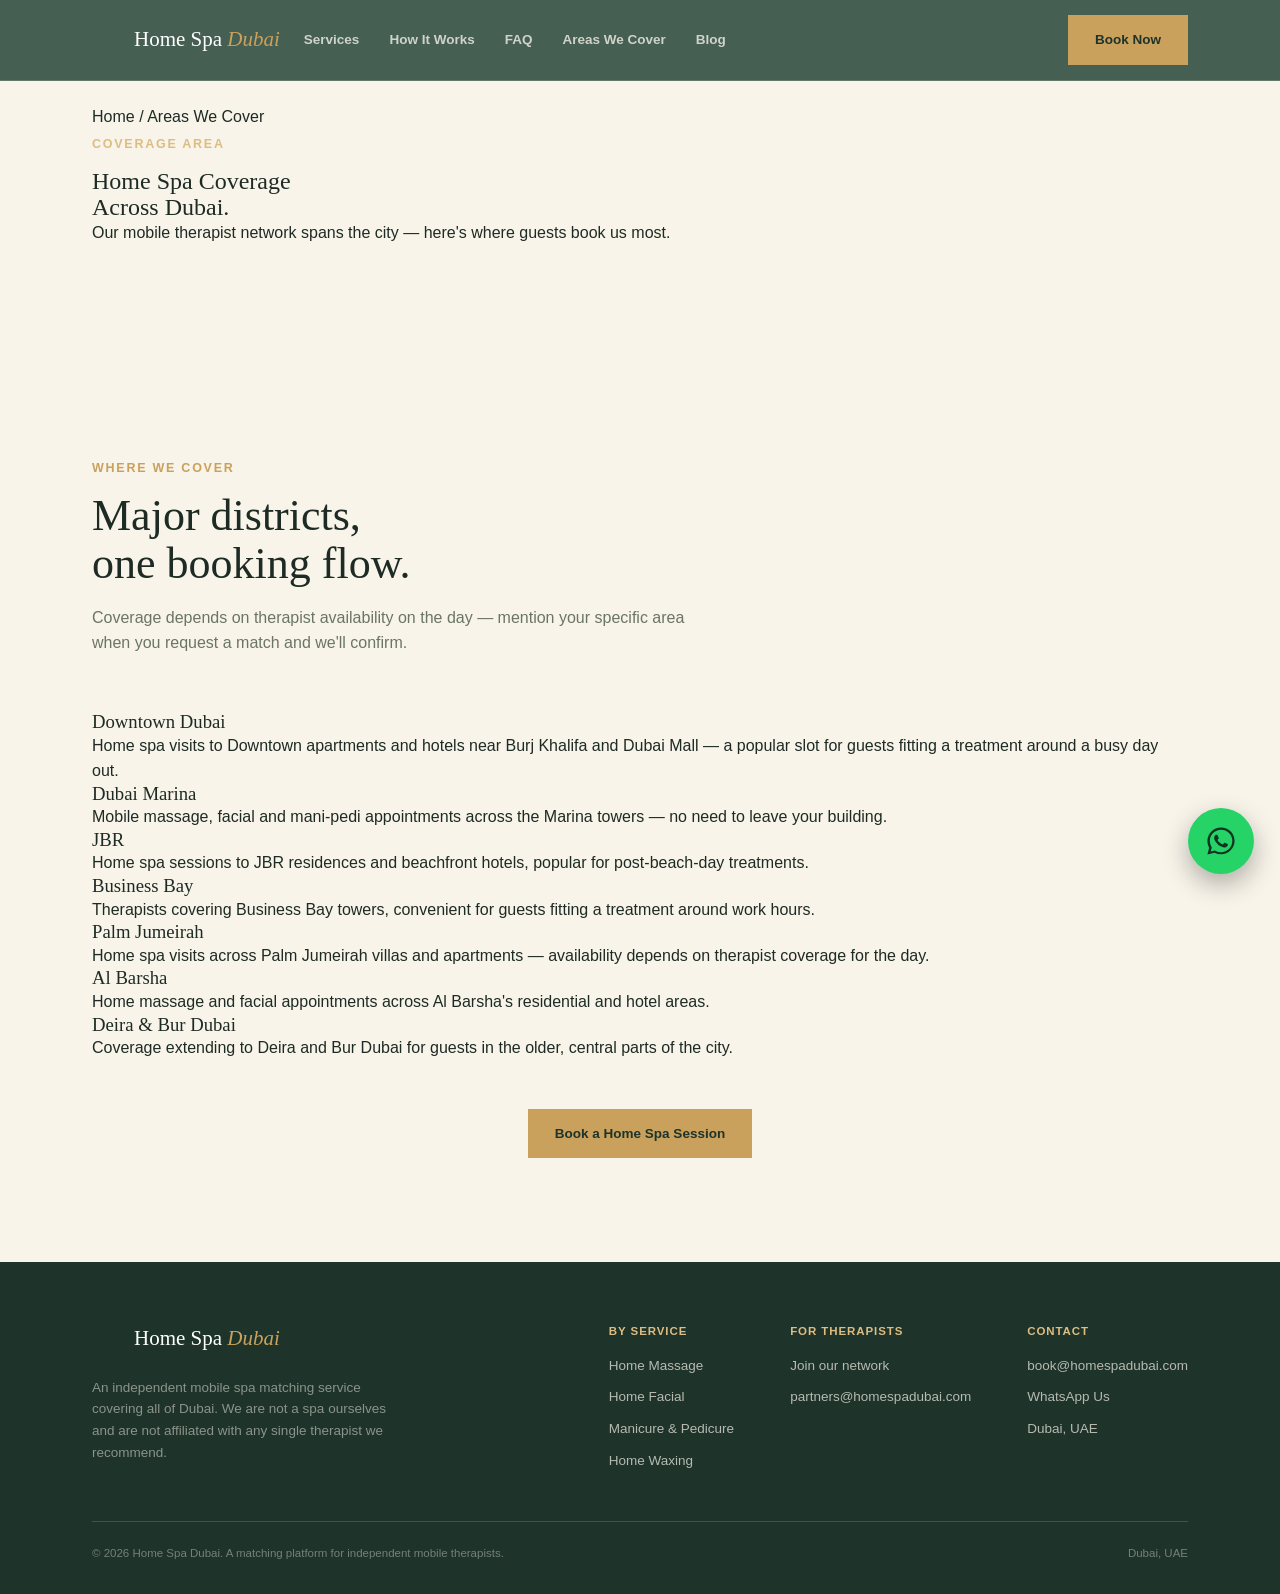
<file: areas-we-cover.html>
<!DOCTYPE html>
<html lang="en">
<head>
<meta charset="UTF-8">
<meta name="viewport" content="width=device-width, initial-scale=1.0">
<title>Areas We Cover in Dubai — Home Spa Coverage Map | Home Spa Dubai</title>
<meta name="description" content="Home Spa Dubai covers Downtown, Marina, JBR, Business Bay, Palm Jumeirah, Al Barsha, Deira and Bur Dubai. Book a mobile spa therapist to your door.">
<meta name="robots" content="index, follow, max-image-preview:large, max-snippet:-1, max-video-preview:-1">
<link rel="canonical" href="https://www.homespadubai.com/areas-we-cover.html">

<meta name="google-site-verification" content="REPLACE_WITH_YOUR_GSC_CODE">
<meta name="msvalidate.01" content="REPLACE_WITH_YOUR_BING_CODE">

<meta property="og:type" content="website">
<meta property="og:site_name" content="Home Spa Dubai">
<meta property="og:title" content="Areas We Cover in Dubai — Home Spa Coverage Map | Home Spa Dubai">
<meta property="og:description" content="Home Spa Dubai covers Downtown, Marina, JBR, Business Bay, Palm Jumeirah, Al Barsha, Deira and Bur Dubai. Book a mobile spa therapist to your door.">
<meta property="og:image" content="https://images.unsplash.com/photo-1552693673-1bf958298935?w=1200&q=80&auto=format&fit=crop">
<meta property="og:image:width" content="1200">
<meta property="og:image:height" content="800">
<meta property="og:url" content="https://www.homespadubai.com/areas-we-cover.html">
<meta property="og:locale" content="en_AE">

<meta name="twitter:card" content="summary_large_image">
<meta name="twitter:title" content="Areas We Cover in Dubai — Home Spa Coverage Map | Home Spa Dubai">
<meta name="twitter:description" content="Home Spa Dubai covers Downtown, Marina, JBR, Business Bay, Palm Jumeirah, Al Barsha, Deira and Bur Dubai. Book a mobile spa therapist to your door.">
<meta name="twitter:image" content="https://images.unsplash.com/photo-1552693673-1bf958298935?w=1200&q=80&auto=format&fit=crop">

<link rel="preconnect" href="https://fonts.googleapis.com">
<link rel="preconnect" href="https://fonts.gstatic.com" crossorigin>
<link rel="preconnect" href="https://images.unsplash.com">
<link href="https://fonts.googleapis.com/css2?family=Poppins:wght@500;600;700&family=Nunito+Sans:wght@400;500;600;700&display=swap" rel="stylesheet">

<script type="application/ld+json">
{
  "@context": "https://schema.org",
  "@type": "LocalBusiness",
  "name": "Home Spa Dubai",
  "description": "Independent mobile spa matching service covering Downtown Dubai, Dubai Marina, JBR, Business Bay, Palm Jumeirah, Al Barsha, Deira and Bur Dubai.",
  "url": "https://www.homespadubai.com/areas-we-cover.html",
  "areaServed": [
    {"@type": "Place", "name": "Downtown Dubai"},
    {"@type": "Place", "name": "Dubai Marina"},
    {"@type": "Place", "name": "JBR"},
    {"@type": "Place", "name": "Business Bay"},
    {"@type": "Place", "name": "Palm Jumeirah"},
    {"@type": "Place", "name": "Al Barsha"},
    {"@type": "Place", "name": "Deira"},
    {"@type": "Place", "name": "Bur Dubai"}
  ],
  "priceRange": "Free service"
}
</script>

<link rel="stylesheet" href="style.css">
</head>
<body>
<nav class="nav">
  <div class="nav-inner">
    <a href="index.html" class="brand">
      <svg class="brand-mark" viewBox="0 0 32 32" fill="none" xmlns="http://www.w3.org/2000/svg" aria-hidden="true">
        <path d="M16 4C10 10 6 15 6 20a10 10 0 0 0 20 0c0-5-4-10-10-16Z" stroke="var(--teal)" stroke-width="2.2" stroke-linejoin="round"/>
      </svg>
      <span class="brand-word">Home Spa <em>Dubai</em></span>
    </a>
    <div class="nav-links">
      <a href="index.html#services">Services</a>
      <a href="index.html#how">How It Works</a>
      <a href="index.html#faq">FAQ</a>
      <a href="areas-we-cover.html">Areas We Cover</a>
      <a href="blog.html">Blog</a>
    </div>
    <div class="nav-cta">
      <a class="btn btn-primary" href="index.html#book">Book Now</a>
      <button class="nav-burger" aria-label="Menu" aria-expanded="false">
        <svg viewBox="0 0 24 24" fill="none" stroke="currentColor" stroke-width="2" stroke-linecap="round">
          <line x1="3" y1="6" x2="21" y2="6"></line>
          <line x1="3" y1="12" x2="21" y2="12"></line>
          <line x1="3" y1="18" x2="21" y2="18"></line>
        </svg>
      </button>
    </div>
  </div>
  <div class="mobile-links">
    <a href="index.html#services">Services</a>
    <a href="index.html#how">How It Works</a>
    <a href="index.html#faq">FAQ</a>
    <a href="areas-we-cover.html">Areas We Cover</a>
    <a href="blog.html">Blog</a>
    <a href="index.html#book">Book Now</a>
  </div>
</nav>

<main id="main">
  <section class="page-hero">
    <div class="wrap">
      <div class="page-hero-crumb"><a href="index.html">Home</a> / Areas We Cover</div>
      <div class="eyebrow eyebrow-light">Coverage Area</div>
      <h1>Home Spa Coverage<br>Across Dubai.</h1>
      <p>Our mobile therapist network spans the city — here's where guests book us most.</p>
    </div>
  </section>

  <section>
    <div class="wrap">
      <div class="sec-head">
        <div class="eyebrow">Where We Cover</div>
        <h2>Major districts,<br>one booking flow.</h2>
        <p>Coverage depends on therapist availability on the day — mention your specific area when you request a match and we'll confirm.</p>
      </div>
      <div class="areas-grid">
        <div class="area-block">
          <h3>Downtown Dubai</h3>
          <p>Home spa visits to Downtown apartments and hotels near Burj Khalifa and Dubai Mall — a popular slot for guests fitting a treatment around a busy day out.</p>
        </div>
        <div class="area-block">
          <h3>Dubai Marina</h3>
          <p>Mobile massage, facial and mani-pedi appointments across the Marina towers — no need to leave your building.</p>
        </div>
        <div class="area-block">
          <h3>JBR</h3>
          <p>Home spa sessions to JBR residences and beachfront hotels, popular for post-beach-day treatments.</p>
        </div>
        <div class="area-block">
          <h3>Business Bay</h3>
          <p>Therapists covering Business Bay towers, convenient for guests fitting a treatment around work hours.</p>
        </div>
        <div class="area-block">
          <h3>Palm Jumeirah</h3>
          <p>Home spa visits across Palm Jumeirah villas and apartments — availability depends on therapist coverage for the day.</p>
        </div>
        <div class="area-block">
          <h3>Al Barsha</h3>
          <p>Home massage and facial appointments across Al Barsha's residential and hotel areas.</p>
        </div>
        <div class="area-block">
          <h3>Deira & Bur Dubai</h3>
          <p>Coverage extending to Deira and Bur Dubai for guests in the older, central parts of the city.</p>
        </div>
      </div>
      <div style="text-align:center; margin-top:48px;">
        <a class="btn btn-primary" href="index.html#book">Book a Home Spa Session</a>
      </div>
    </div>
  </section>

</main>

<footer>
  <div class="wrap">
    <div class="footer-top">
      <div class="footer-brand">
        <a href="index.html" class="brand">
          <svg class="brand-mark" viewBox="0 0 32 32" fill="none" xmlns="http://www.w3.org/2000/svg" aria-hidden="true">
            <path d="M16 4C10 10 6 15 6 20a10 10 0 0 0 20 0c0-5-4-10-10-16Z" stroke="var(--teal)" stroke-width="2.2" stroke-linejoin="round"/>
          </svg>
          <span class="brand-word">Home Spa <em>Dubai</em></span>
        </a>
        <p>An independent mobile spa matching service covering all of Dubai. We are not a spa ourselves and are not affiliated with any single therapist we recommend.</p>
      </div>
      <div class="footer-cols">
        <div class="footer-col">
          <h4>By Service</h4>
          <a href="home-massage-dubai.html">Home Massage</a>
          <a href="home-facial-dubai.html">Home Facial</a>
          <a href="home-manicure-pedicure-dubai.html">Manicure &amp; Pedicure</a>
          <a href="home-waxing-dubai.html">Home Waxing</a>
        </div>
        <div class="footer-col">
          <h4>For Therapists</h4>
          <a href="mailto:partners@homespadubai.com">Join our network</a>
          <span>partners@homespadubai.com</span>
        </div>
        <div class="footer-col">
          <h4>Contact</h4>
          <a href="mailto:book@homespadubai.com">book@homespadubai.com</a>
          <a href="https://wa.me/9715ZZZZZZZZ" target="_blank" rel="noopener">WhatsApp Us</a>
          <span>Dubai, UAE</span>
        </div>
      </div>
    </div>
    <div class="footer-bottom">
      <span>© 2026 Home Spa Dubai. A matching platform for independent mobile therapists.</span>
      <span>Dubai, UAE</span>
    </div>
  </div>
</footer>

<a href="https://wa.me/9715ZZZZZZZZ?text=Hi%2C%20I%27d%20like%20to%20book%20a%20home%20spa%20session%20in%20Dubai" class="whatsapp-float" target="_blank" rel="noopener" aria-label="Chat on WhatsApp">
  <svg viewBox="0 0 32 32" width="34" height="34" fill="currentColor" aria-hidden="true"><path d="M16.004 3.2c-7.06 0-12.8 5.74-12.8 12.8 0 2.258.594 4.4 1.63 6.246L3.2 28.8l6.73-1.766a12.73 12.73 0 0 0 6.074 1.546h.006c7.06 0 12.8-5.74 12.8-12.8s-5.74-12.58-12.806-12.58Zm0 23.36a10.5 10.5 0 0 1-5.35-1.464l-.384-.228-3.994 1.048 1.066-3.894-.25-.4a10.53 10.53 0 0 1-1.612-5.622c0-5.834 4.746-10.58 10.586-10.58 2.828 0 5.486 1.102 7.486 3.104a10.51 10.51 0 0 1 3.098 7.484c0 5.834-4.746 10.552-10.646 10.552Zm5.802-7.906c-.318-.16-1.882-.928-2.174-1.034-.292-.108-.504-.16-.716.16-.212.318-.822 1.034-1.008 1.246-.186.212-.372.238-.69.08-.318-.16-1.344-.496-2.56-1.578-.946-.844-1.586-1.886-1.772-2.204-.186-.318-.02-.49.14-.65.144-.144.318-.372.478-.558.16-.186.212-.318.318-.53.106-.212.052-.398-.026-.558-.08-.16-.716-1.726-.982-2.364-.258-.622-.522-.538-.716-.548l-.61-.01c-.212 0-.558.08-.85.398-.292.318-1.114 1.088-1.114 2.652s1.14 3.076 1.298 3.288c.16.212 2.244 3.428 5.436 4.806.76.328 1.352.524 1.814.67.762.242 1.456.208 2.004.126.612-.092 1.882-.77 2.148-1.512.266-.742.266-1.378.186-1.512-.078-.134-.29-.212-.608-.372Z"/></svg>
</a>

<script src="script.js"></script>
</body>
</html>
</file>
<file: style.css>
:root{
  --forest:#2C4A3E;
  --forest-2:#1E332A;
  --gold:#C9A15C;
  --gold-soft:#DDBD82;
  --cream:#F8F4EA;
  --ink:#1E2B24;
  --stone:#6B7566;
  --white:#FFFFFF;
  --line:rgba(30,43,36,0.1);
  --line-on-dark:rgba(248,244,234,0.16);
  --display:'DM Serif Display', serif;
  --body:'Karla', sans-serif;
}

*{ margin:0; padding:0; box-sizing:border-box; }
html{ scroll-behavior:smooth; }
body{
  background:var(--cream);
  color:var(--ink);
  font-family:var(--body);
  line-height:1.6;
  -webkit-font-smoothing:antialiased;
  overflow-x:hidden;
}
img{ display:block; max-width:100%; }
a{ color:inherit; text-decoration:none; }
ul{ list-style:none; }
.wrap{ max-width:1160px; margin:0 auto; padding:0 32px; }

h1,h2,h3{ font-family:var(--display); font-weight:400; letter-spacing:0; line-height:1.1; }
em{ font-style:italic; color:var(--gold); }

.eyebrow{
  font-family:var(--body);
  font-size:12.5px;
  font-weight:700;
  letter-spacing:0.14em;
  text-transform:uppercase;
  color:var(--gold);
  margin-bottom:14px;
  display:inline-block;
}
.eyebrow-light{ color:var(--gold-soft); }

/* ===== NAV ===== */
.nav{
  position:fixed; top:0; left:0; right:0; z-index:100;
  background:rgba(44,74,62,0.88);
  backdrop-filter:blur(12px);
  -webkit-backdrop-filter:blur(12px);
  border-bottom:1px solid var(--line-on-dark);
}
.nav-inner{
  max-width:1160px; margin:0 auto; padding:0 32px;
  display:flex; align-items:center; justify-content:space-between;
  height:80px; gap:24px;
}
.brand{ display:inline-flex; align-items:center; gap:10px; }
.brand-mark{ width:32px; height:32px; flex-shrink:0; }
.brand-word{ font-family:var(--display); font-size:21px; color:var(--white); }
.brand-word em{ color:var(--gold); }

.nav-links{ display:flex; gap:30px; }
.nav-links a{ font-size:13.5px; font-weight:600; color:rgba(248,244,234,0.78); transition:color .2s ease; }
.nav-links a:hover{ color:var(--white); }

.nav-cta{ display:flex; align-items:center; gap:14px; margin-left:auto; }
.nav-burger{
  display:none; width:38px; height:38px; background:transparent;
  border:1px solid var(--line-on-dark); color:var(--white);
  align-items:center; justify-content:center; cursor:pointer; flex-shrink:0;
}
.nav-burger svg{ width:18px; height:18px; }

.mobile-links{
  display:none; position:absolute; top:80px; left:0; right:0;
  background:var(--forest); border-bottom:1px solid var(--line-on-dark);
  flex-direction:column; padding:8px 32px 20px;
}
.mobile-links.is-open{ display:flex; }
.mobile-links a{ font-size:13.5px; font-weight:600; color:rgba(248,244,234,0.85); padding:14px 0; border-bottom:1px solid var(--line-on-dark); }
.mobile-links a:last-child{ border-bottom:none; }

.btn{
  font-family:var(--body); font-size:13.5px; font-weight:700;
  padding:13px 26px; display:inline-flex;
  align-items:center; gap:8px; white-space:nowrap; border:1.5px solid transparent;
  transition:transform .2s ease, background .2s ease, border-color .2s ease, box-shadow .2s ease;
}
.btn-primary{ background:var(--gold); color:var(--forest-2); font-weight:700; }
.btn-primary:hover{ transform:translateY(-2px); background:var(--gold-soft); }
.btn-ghost{ border-color:var(--white); color:var(--white); }
.btn-ghost:hover{ background:var(--white); color:var(--forest); }
.btn-whatsapp{ background:#25D366; color:#123321; margin-top:8px; }
.btn-whatsapp:hover{ transform:translateY(-2px); background:#2fe077; }

/* ===== HERO — full-bleed image, serif italic accent ===== */
.hero{ position:relative; padding:170px 0 100px; overflow:hidden; }
.hero-media{ position:absolute; inset:0; z-index:0; }
.hero-media img{ width:100%; height:100%; object-fit:cover; opacity:0.55; }
.hero-media::after{
  content:""; position:absolute; inset:0;
  background:linear-gradient(180deg, rgba(30,43,36,0.35) 0%, rgba(30,43,36,0.82) 70%, var(--forest-2) 100%);
}
.hero{ background:var(--forest); }
.hero-inner{ position:relative; z-index:2; max-width:680px; }
.hero h1{ font-size:clamp(40px,5.6vw,64px); color:var(--white); margin-bottom:22px; }
.hero p{ font-size:17px; color:rgba(248,244,234,0.85); max-width:520px; margin-bottom:36px; line-height:1.7; }
.hero-actions{ display:flex; gap:14px; flex-wrap:wrap; margin-bottom:48px; }
.hero-trust{ display:flex; gap:40px; flex-wrap:wrap; }
.hero-trust-item{ display:flex; flex-direction:column; gap:4px; }
.hero-trust-item b{ font-family:var(--display); font-size:24px; color:var(--gold-soft); }
.hero-trust-item span{ font-size:11.5px; color:rgba(248,244,234,0.6); text-transform:uppercase; letter-spacing:0.05em; }

/* ===== SECTIONS ===== */
section{ padding:104px 0; }
.sec-head{ max-width:600px; margin-bottom:56px; }
.sec-head h2{ font-size:clamp(30px,3.8vw,44px); color:var(--ink); }
.sec-head p{ color:var(--stone); margin-top:16px; font-size:16px; }

/* ===== TRUST STRIP ===== */
.trust-strip{ background:var(--white); padding:64px 0; }
.trust-grid{ display:grid; grid-template-columns:repeat(3,1fr); gap:32px; }
.trust-item{ display:flex; flex-direction:column; gap:14px; }
.trust-item svg{ width:26px; height:26px; color:var(--gold); }
.trust-item span{ font-size:14.5px; color:var(--stone); line-height:1.55; }

/* ===== HOW IT WORKS ===== */
.how{ background:var(--cream); }
.how-grid{ display:grid; grid-template-columns:repeat(3,1fr); gap:32px; }
.how-card{ background:var(--white); border-radius:4px; padding:32px 28px; border-top:3px solid var(--gold); }
.how-num{ font-family:var(--display); font-size:16px; color:var(--gold); display:block; margin-bottom:16px; }
.how-card h3{ font-size:21px; margin-bottom:10px; color:var(--ink); }
.how-card p{ color:var(--stone); font-size:14.5px; line-height:1.6; }

/* ===== TREATMENTS ===== */
.treatments{ background:var(--forest); color:var(--white); }
.treatments .sec-head p{ color:rgba(248,244,234,0.7); }
.treatment-grid{ display:grid; grid-template-columns:repeat(3,1fr); gap:1px; background:var(--line-on-dark); border:1px solid var(--line-on-dark); }
.treatment-card{ display:block; background:var(--forest-2); padding:32px 26px; }
.treatment-card h3{ font-size:20px; color:var(--gold-soft); margin-bottom:10px; }
.treatment-card p{ font-size:13.5px; color:rgba(248,244,234,0.65); line-height:1.55; }

/* ===== WHY ===== */
.why{ background:var(--white); }
.why-grid{ display:grid; grid-template-columns:0.9fr 1.1fr; gap:56px; align-items:start; }
.why-list{ display:grid; grid-template-columns:1fr 1fr; gap:32px; }
.why-item h3{ font-size:16px; font-weight:700; font-family:var(--body); margin-bottom:10px; color:var(--forest); }
.why-item p{ font-size:14px; color:var(--stone); line-height:1.6; }

/* ===== INNER PAGE (Massage Types) ===== */
.hero-inner-page{ background:var(--forest); color:var(--white); padding:150px 0 64px; }
.hero-inner-page .eyebrow-light{ color:var(--gold-soft); }
.hero-inner-page h1{ font-size:clamp(32px,4.6vw,52px); color:var(--white); margin-top:14px; }
.hero-inner-page p{ color:rgba(248,244,234,0.8); font-size:16px; max-width:600px; margin-top:16px; line-height:1.7; }
.page-crumb{ font-size:12px; color:rgba(248,244,234,0.5); margin-bottom:16px; }
.page-crumb a{ color:rgba(248,244,234,0.7); }
.page-crumb a:hover{ color:var(--gold-soft); }
.prose{ max-width:740px; margin:0 auto 56px; }
.prose h2{ font-size:26px; margin-bottom:12px; color:var(--ink); }
.prose p{ color:var(--stone); font-size:16px; line-height:1.8; }
.page-image{ max-width:900px; margin:0 auto 8px; border-radius:4px; overflow:hidden; }
.page-image img{ width:100%; height:380px; object-fit:cover; }

/* ===== BLOG GRID ===== */
.blog-grid{ display:grid; grid-template-columns:repeat(3,1fr); gap:24px; }
.blog-card{ display:block; background:var(--white); border:1px solid var(--line); border-radius:4px; overflow:hidden; transition:transform .2s ease, box-shadow .2s ease; }
.blog-card:hover{ transform:translateY(-4px); box-shadow:0 16px 34px rgba(30,43,36,0.1); }
.blog-card-img{ width:100%; height:170px; object-fit:cover; display:block; }
.blog-card{ padding:0; }
.blog-card-tag{ font-size:11px; font-weight:700; text-transform:uppercase; letter-spacing:0.06em; color:var(--gold); margin:22px 22px 8px; display:block; }
.blog-card h3{ font-size:19px; color:var(--ink); margin:0 22px 10px; }
.blog-card p{ font-size:13.5px; color:var(--stone); line-height:1.55; margin:0 22px 16px; }
.blog-card-link{ font-size:12.5px; font-weight:700; color:var(--gold); margin:0 22px 22px; display:block; }
.blog-card-link:hover{ color:var(--gold-soft); }

@media (max-width: 900px){
  .blog-grid{ grid-template-columns:1fr; }
}

/* ===== LOCATION MAP ===== */
.location-map{ background:var(--white); }
.map-embed{ border-radius:4px; overflow:hidden; border:1px solid var(--line); }
.map-embed iframe{ display:block; filter:grayscale(15%) contrast(1.05); }

/* ===== FAQ ===== */
.faq{ background:var(--cream); }
.faq-list{ display:grid; grid-template-columns:1fr 1fr; gap:1px; background:var(--line); border:1px solid var(--line); }
.faq-item{ background:var(--white); padding:28px 30px; }
.faq-item h3{ font-family:var(--body); font-size:15.5px; font-weight:700; margin-bottom:8px; color:var(--ink); }
.faq-item p{ color:var(--stone); font-size:14px; line-height:1.6; }

/* ===== MATCH FORM ===== */
.match{ background:var(--forest-2); color:var(--white); }
.match-grid{ display:grid; grid-template-columns:0.9fr 1.1fr; gap:56px; align-items:start; }
.match h2{ color:var(--white); font-size:clamp(30px,3.8vw,44px); }
.match-copy p{ color:rgba(248,244,234,0.75); font-size:15.5px; margin:16px 0 8px; max-width:400px; }

.match-form{
  background:var(--forest); border:1px solid var(--line-on-dark);
  padding:32px; display:flex; flex-direction:column; gap:18px;
}
.form-row{ display:flex; flex-direction:column; gap:8px; }
.form-row label{ font-size:11.5px; font-weight:700; text-transform:uppercase; letter-spacing:0.05em; color:rgba(248,244,234,0.6); }
.form-row input, .form-row select{
  background:var(--forest-2); border:1px solid var(--line-on-dark); color:var(--white);
  font-family:var(--body); font-size:14.5px; padding:12px 14px;
  outline:none; transition:border-color .2s ease;
}
.form-row input::placeholder{ color:rgba(248,244,234,0.35); }
.form-row input:focus, .form-row select:focus{ border-color:var(--gold); }
.form-row select{ cursor:pointer; }
.form-submit{ justify-content:center; border:none; cursor:pointer; margin-top:4px; }
.form-note{ font-size:12.5px; color:rgba(248,244,234,0.55); text-align:center; }

/* ===== WHATSAPP FLOAT ===== */
.whatsapp-float{
  position:fixed; right:26px; bottom:26px; z-index:200; width:66px; height:66px;
  border-radius:50%; background:#25D366; color:#123321;
  display:flex; align-items:center; justify-content:center;
  box-shadow:0 10px 26px rgba(0,0,0,0.3); transition:transform .2s ease, box-shadow .2s ease;
}
.whatsapp-float:hover{ transform:scale(1.06); box-shadow:0 14px 30px rgba(0,0,0,0.35); }

/* ===== FOOTER ===== */
footer{ background:var(--forest-2); color:rgba(248,244,234,0.7); padding:60px 0 32px; }
.footer-top{ display:flex; justify-content:space-between; align-items:flex-start; flex-wrap:wrap; gap:40px; padding-bottom:40px; border-bottom:1px solid var(--line-on-dark); }
.footer-brand p{ font-size:13.5px; max-width:300px; line-height:1.6; color:rgba(248,244,234,0.5); margin-top:14px; }
.footer-cols{ display:flex; gap:56px; flex-wrap:wrap; }
.footer-col h4{ font-size:11.5px; font-weight:700; text-transform:uppercase; letter-spacing:0.08em; color:var(--gold-soft); margin-bottom:14px; }
.footer-col a, .footer-col span{ display:block; font-size:13.5px; margin-bottom:10px; color:rgba(248,244,234,0.7); }
.footer-col a:hover{ color:var(--gold-soft); }
.footer-bottom{ display:flex; justify-content:space-between; padding-top:22px; font-size:11.5px; color:rgba(248,244,234,0.4); flex-wrap:wrap; gap:10px; }

/* ===== RESPONSIVE ===== */
@media (max-width: 900px){
  .nav-links{ display:none; }
  .nav-burger{ display:flex; }
  .trust-grid{ grid-template-columns:1fr; }
  .how-grid{ grid-template-columns:1fr; }
  .treatment-grid{ grid-template-columns:1fr; }
  .why-grid{ grid-template-columns:1fr; gap:36px; }
  .why-list{ grid-template-columns:1fr; }
  .faq-list{ grid-template-columns:1fr; }
  .match-grid{ grid-template-columns:1fr; gap:36px; }
  .footer-top{ flex-direction:column; }
}

@media (max-width: 560px){
  section{ padding:72px 0; }
  .hero{ padding:140px 0 72px; }
  .treatment-grid{ grid-template-columns:1fr; }
  .match-form{ padding:24px; }
  .whatsapp-float{ right:16px; bottom:16px; width:58px; height:58px; }
}

@media (prefers-reduced-motion: reduce){
  html{ scroll-behavior:auto; }
}
</file>
